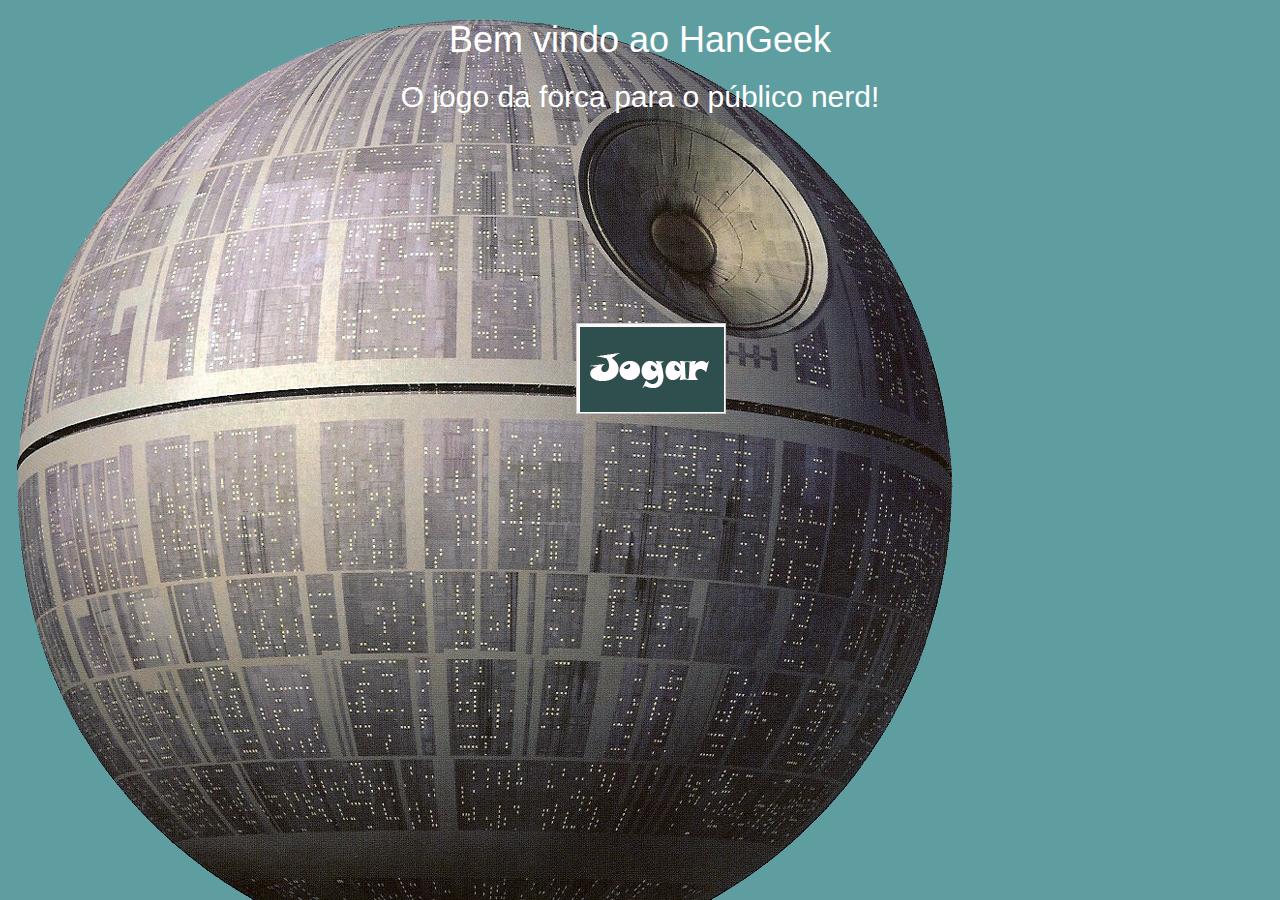
<file: Projeto [ALPHA]/index.html>
﻿<!DOCTYPE html>
<html>
<head>
    <title>N.E.R.D</title>
    <meta charset="utf-8">
    <meta http-equiv="X-UA-Compatible" content="IE=edge">
    <meta name="viewport" content="width=device-width, initial-scale=1">
    <link href="css/bootstrap.min.css" rel="stylesheet">


    <script type="text/javascript">

    </script>
    <link href="css/estilo1.css" rel="stylesheet">





</head>
<body>
    <script src="https://ajax.googleapis.com/ajax/libs/jquery/1.11.3/jquery.min.js"></script>
    <!-- Include all compiled plugins (below), or include individual files as needed -->
    <script src="js/bootstrap.min.js"></script>
    <header>
        <h1 class="titulo">Bem vindo ao HanGeek</h1>
        <h2 class="titulo">O jogo da forca para o público nerd!</h2>
    </header>
    <main>

        <script>
            function redirect() {
                document.location.href = "game.html";
            }
        </script>

        <!--<img  src='images/JogarBtn.png' alt="Imagem da forca" />-->
        <input type="button" class='jogarBtn' id='jogarBtn' onclick="redirect();"/>
   
    </main>
    <footer></footer>
</body>
</html>
</file>
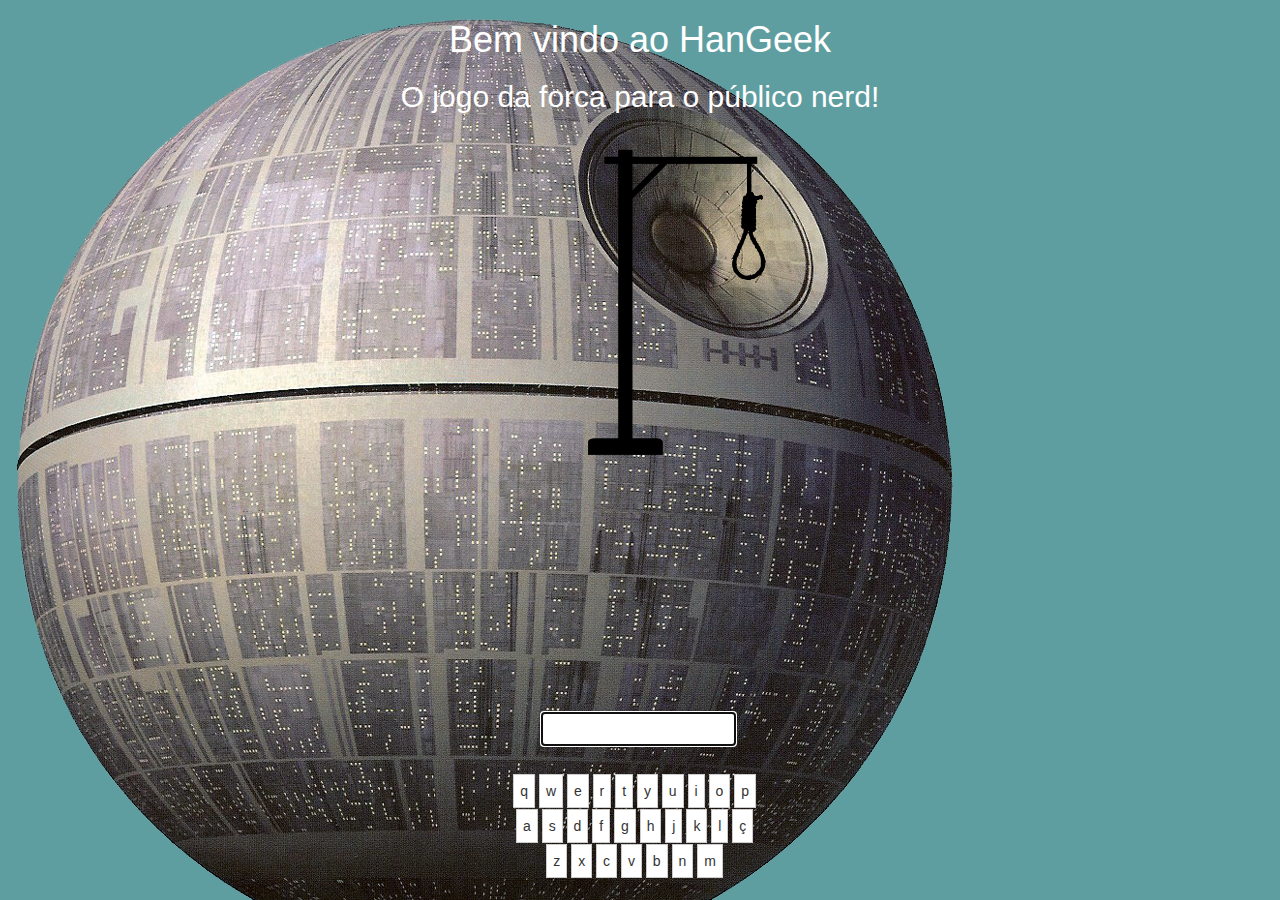
<file: Projeto [ALPHA]/game.html>
﻿<!DOCTYPE html>
<html>
<head>
	<title>N.E.R.D</title>
	<meta charset="utf-8">
	<meta http-equiv="X-UA-Compatible" content="IE=edge">
	<meta name="viewport" content="width=device-width, initial-scale=1">
	<link href="css/bootstrap.min.css" rel="stylesheet">




	<script type="text/javascript">
        
	</script>

	<link href="css/estilo1.css" rel="stylesheet">










</head>
<body>
	<script src="https://ajax.googleapis.com/ajax/libs/jquery/1.11.3/jquery.min.js"></script>
	<!-- Include all compiled plugins (below), or include individual files as needed -->
	<script src="js/bootstrap.min.js"></script>
	<header>
		<h1 class="titulo">Bem vindo ao HanGeek</h1>
		<h2 class="titulo">O jogo da forca para o público nerd!</h2>
	</header>
	<main>
	
		<!--Modal Game Over -->
		<div class="modal fade" tabindex="-1" role="dialog" id="myModal">
			<div class="modal-dialog">
				<div class="modal-content">
					<div class="modal-header">
						<button type="button" class="close" data-dismiss="modal" aria-label="Close"><span aria-hidden="true">&times;</span></button>
						<h4 class="modal-title">Game Over</h4>
					</div>
					<div class="modal-body">
						<p>Você perdeu!&hellip;</p>
					</div>
					<div class="modal-footer">
						<button type="button" class="btn btn-danger" id="sairBtn">Sair</button>
						<button type="button" class="btn btn-success" data-dismiss="modal" id="reiniciarBtn">Reiniciar</button>
					</div>
				</div><!-- /.modal-content -->
			</div><!-- /.modal-dialog -->
		</div><!-- /.modal -->
		
		
		
		<!--Modal Game Win -->
		<div class="modal fade" tabindex="-1" role="dialog" id="myModal1">
			<div class="modal-dialog">
				<div class="modal-content">
					<div class="modal-header">
						<button type="button" class="close" data-dismiss="modal" aria-label="Close"><span aria-hidden="true">&times;</span></button>
						<h4 class="modal-title">Você completou a palavra!</h4>
					</div>
					<div class="modal-body">
						<p>Darth Vader&hellip;</p>
					</div>
					<div class="modal-footer">
						<button type="button" class="btn btn-danger" id="sairBtn2">Sair</button>
						<button type="button" class="btn btn-success" data-dismiss="modal" id="reiniciarBtn2">Reiniciar</button>
					</div>
				</div><!-- /.modal-content -->
			</div><!-- /.modal-dialog -->
		</div><!-- /.modal -->
	
	
	
	
	
	
	
	
		<img class='forca' id='forca' src='images/00.png' alt="Imagem da forca" />

        


		<form action="#" method="post" id="tecladoForm">
			<fieldset id="area">
				<input type="text" name="entrada_1" id="entrada_1" />
			</fieldset>
			<fieldset id="teclado">

				<fieldset>
					<input type="button" name="q" value="q" />
					<input type="button" name="w" value="w" />
					<input type="button" name="e" value="e" />
					<input type="button" name="r" value="r" />
					<input type="button" name="t" value="t" />
					<input type="button" name="y" value="y" />
					<input type="button" name="u" value="u" />
					<input type="button" name="i" value="i" />
					<input type="button" name="o" value="o" />
					<input type="button" name="p" value="p" />
				</fieldset>
				<fieldset>
					<input type="button" name="a" value="a" />
					<input type="button" name="s" value="s" />
					<input type="button" name="d" value="d" />
					<input type="button" name="f" value="f" />
					<input type="button" name="g" value="g" />
					<input type="button" name="h" value="h" />
					<input type="button" name="j" value="j" />
					<input type="button" name="k" value="k" />
					<input type="button" name="l" value="l" />
					<input type="button" name="ç" value="ç" />
				</fieldset>
				<fieldset>
					<input type="button" name="z" value="z" />
					<input type="button" name="x" value="x" />
					<input type="button" name="c" value="c" />
					<input type="button" name="v" value="v" />
					<input type="button" name="b" value="b" />
					<input type="button" name="n" value="n" />
					<input type="button" name="m" value="m" />
				</fieldset>
			</fieldset>
		</form>

		<script>

		var tentativas = 0;
		var palavra = "darth vader";
		
		



		if(palavra.indexOf(" ") >= 0){
		    palavra = palavra.replace(" ", "");
		    
		}


		function changeImagem(){
			if(tentativas == 1){
				document.getElementById("forca").src="images/01.png";
			}
			else if(tentativas == 2){
				document.getElementById("forca").src="images/02.png";
			}
			else if(tentativas == 3){
				document.getElementById("forca").src="images/03.png";
			}
			else if(tentativas == 4){
				document.getElementById("forca").src="images/04.png";
			}
			else if(tentativas == 5){
				document.getElementById("forca").src="images/05.png";
			}
			else if(tentativas == 6){
				document.getElementById("forca").src="images/06.png";
			}
		}


		function verificaCaracter(caracter){
			if(palavra.indexOf(caracter) >= 0){
				//Encontrado
				
			    while(palavra.indexOf(caracter) >= 0){
			        palavra = palavra.replace(caracter, "");
			    }



			}
			else{
				//Não encontrado
				tentativas++;
				changeImagem();

				if(tentativas >= 6){
					$(document).ready(function(){
						$("#myModal").modal();
					});
				}
				
				
			}

			if(palavra == ""){
			    $(document).ready(function () {
			        $("#myModal1").modal();
			    });
			}
		}



		$("#reiniciarBtn").click(function () {
		    location.reload();
		});

		$("#sairBtn").click(function () {
		    window.location.href = "index.html";
		});

		$("#reiniciarBtn2").click(function () {
		    location.reload();
		});

		$("#sairBtn2").click(function () {
		    window.location.href = "index.html";
		});





		function id( el ){
			return document.getElementById( el );
		}
		function val( destino, valor ){
			destino.value += valor;
		}

		


		var focus = false;
		window.onload = function(){


			var botoes = id('teclado').getElementsByTagName('input');
			for( var i=0; i<botoes.length; i++ ){
				botoes[i].onclick = function(){
				    if (!focus) {
				        alert('coloque o foco em algum input');
				        exit();
				    }

				    val(id(focus), this.value);				    

					verificaCaracter(this.value);
					id( focus ).focus();
				}
			}

			var inputs = id('area').getElementsByTagName('input');
			for( var i=0; i<inputs.length; i++ ){
				inputs[i].onfocus = function(){
				    focus = this.id;

				   
				}
			}
			id('entrada_1').focus();
		}





		</script>

	</main>
	<footer>

	</footer>
</body>
</html>
</file>
<file: Projeto [ALPHA]/css/estilo1.css>
* { margin: 0; padding: 0; border: 0; }
input { background: #fff; border: 1px solid #ccc; padding: 6px;}
#teclado { width: 300px;}

#teclado #numbers { float: right; width: 80px; }
fieldset { margin: 3px;}

body{
	background-image: url("../images/dicas/deathStar.png");
	background-repeat: no-repeat;
	background-color: cadetblue;
	
}

h1, h2{
	color: #FFFFFF;
}

#entrada_1{
	opacity: 1.10;
	text-decoration: underline;
}

.titulo{
	text-align: center;
}

.forca{
	width: 20%;
	position: absolute;
	right: 35%;
}

#dica{
	width: 20%;
	position: absolute;
	right: 38%;
    bottom: 25%;
    color: #fff;
}

#tecladoForm{
	width: 20%;
	position: absolute;
	right: 38%;
	bottom: 2%;
	margin: auto;
}
#teclado fieldset{
	position: relative;
	width: 300px;
	right: 27%;
	height: 10px;
	bottom: 5%;
  text-align:center; margin:25px;

}

#jogarBtn{
    position: relative;
    left: 45%;
    top: 200px;
    width: 150px;
    height: 91px;
    background-image: url('../images/jogarBtn.png');
}
</file>
